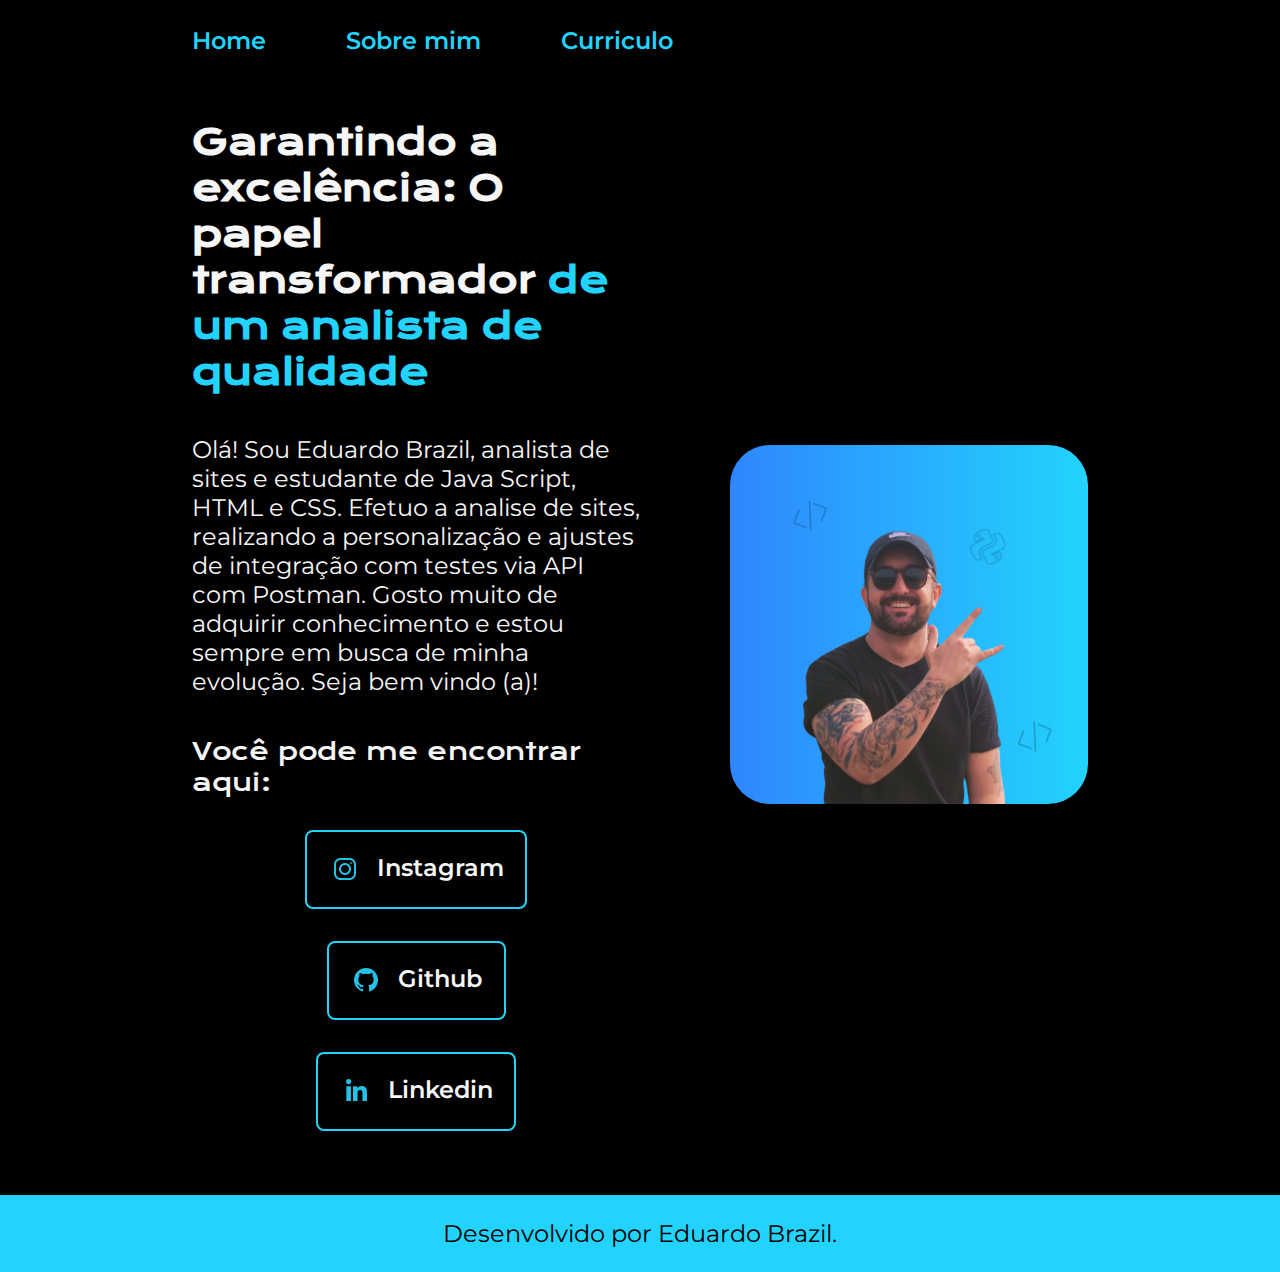
<file: index.html>
<!DOCTYPE html>
<html lang="pt-br">
<head>
    <meta charset="UTF-8">
    <meta name="viewport" content="width=device-width, initial-scale=1.0">
    <title>Portfolio</title>
    <link rel="stylesheet" href="./Styles/style.css"> 
</head>
<body>
    <header class="cabecalho">
        <nav class="cabecalho__menu">
            <a class="cabecalho__menu__link" href="index.html">Home</a>
            <a class="cabecalho__menu__link"href="about.html">Sobre mim</a>
            <a class="cabecalho__menu__link"href="curriculo.html">Curriculo</a>

        </nav>
    </header>
    <main class="apresentacao">
        <section class="apresentacao__conteudo"> 
            <h1 class="apresentacao__conteudo__titulo">Garantindo a excelência: O papel transformador  <strong class="titulo-destaque"> de um analista de qualidade</strong></h1>
            
            <p class="apresentacao__conteudo__texto">Olá! Sou Eduardo Brazil, analista de sites  e estudante de Java Script, HTML e CSS</strong>. 
                Efetuo a analise de sites, realizando a personalização e ajustes de integração com testes via API com Postman. Gosto muito de adquirir conhecimento e estou sempre em busca de minha evolução. Seja bem vindo (a)! </p>
            <div class="apresentacao__links"> 
                <h2 class="apresentacao__links__subtitulo">Você pode me encontrar aqui: </h2>

                <a class="apresentacao__links__navegacao" href="https://www.instagram.com.br/eduardobrazil__/">
                    <img src="assets/icons8-instagram-32.png">
                    Instagram
                </a>
                <a class="apresentacao__links__navegacao" href="https://github.com/braziledu19">
                    <img src="assets/icons8-github-32.png">
                    Github
                </a>

                <a class="apresentacao__links__navegacao" href="https://www.linkedin.com/in/eduardobrazil/">
                    <img src="assets/icons8-linkedin-32.png">
                    Linkedin
                </a>

            </div>
       
        </section>
        <img class="apresentacao__imagem" src="assets/Design sem nome (8).png"
         alt="Minha foto"> 
    </main>
    <footer class="rodape">
        <p> Desenvolvido por Eduardo Brazil.</p>
     </footer>
    
</body>
</html>
</file>
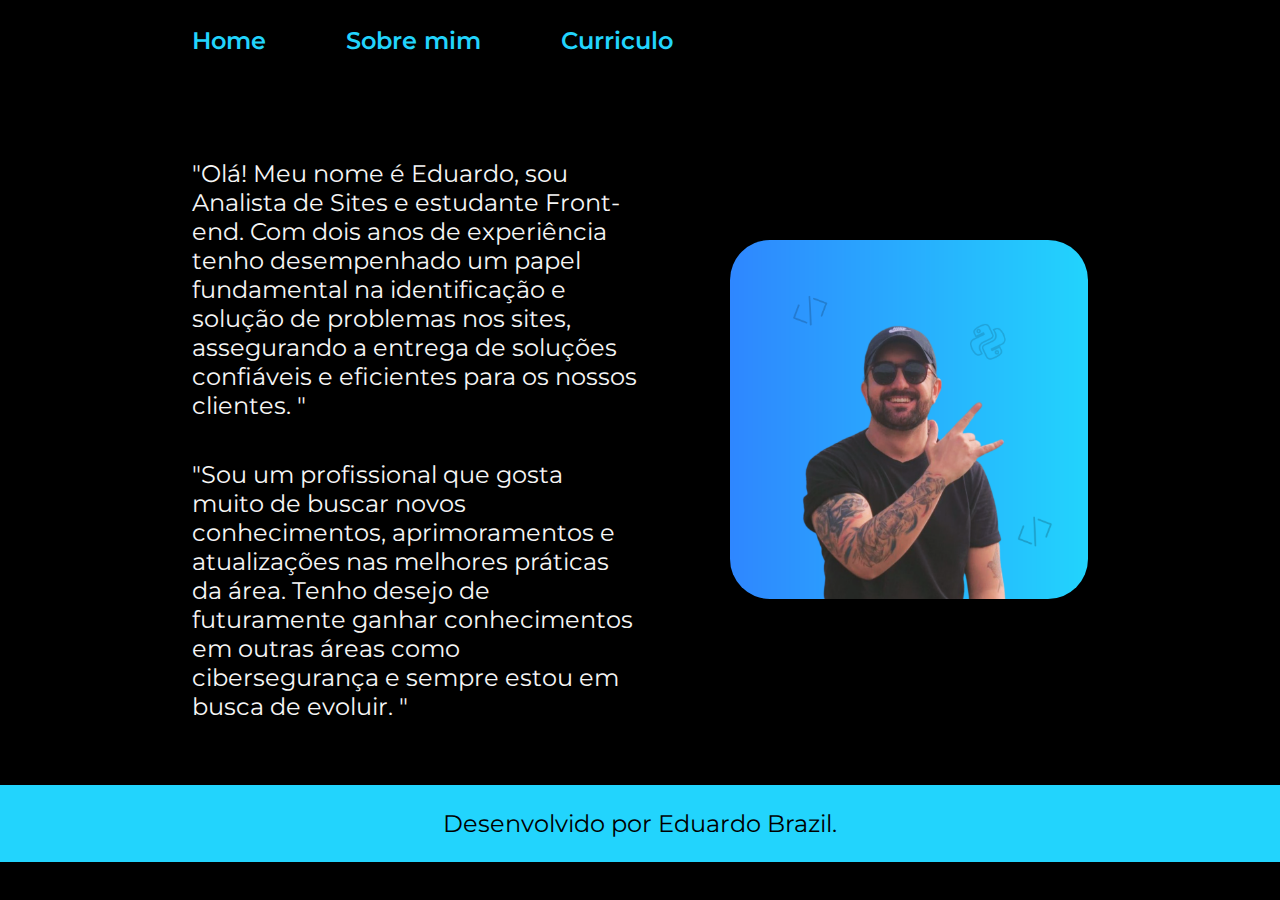
<file: about.html>
<!DOCTYPE html>
<html lang="pt-br">
<head>
    <meta charset="UTF-8">
    <meta name="viewport" content="width=device-width, initial-scale=1.0">
    <title>Sobre mim</title>
    <link rel="stylesheet" href="./Styles/style.css">
</head>
<body>
   <header class="cabecalho">
    <nav class="cabecalho__menu">
        <a class="cabecalho__menu__link" href="index.html">Home</a>
        <a class="cabecalho__menu__link"href="about.html">Sobre mim</a>
        <a class="cabecalho__menu__link"href="curriculo.html">Curriculo</a>

    </nav>
   </header>
   <main class="apresentacao">
  <section class="apresentacao__conteudo">
    <h1 class="apresentacao__conteudo__titulo"> </h1>
    <P class="apresentacao__conteudo__texto">"Olá! Meu nome é Eduardo, sou Analista de Sites e estudante Front-end. Com dois anos de experiência tenho desempenhado um papel fundamental na identificação e solução de problemas nos sites, assegurando a entrega de soluções confiáveis e eficientes para os nossos clientes. "</P>
    <p class="apresentacao__conteudo__texto">"Sou um profissional que gosta muito de buscar novos conhecimentos, aprimoramentos e atualizações nas melhores práticas da área. Tenho desejo de futuramente ganhar conhecimentos em outras áreas como cibersegurança e sempre estou em busca de evoluir. "</p>

   

  </section>
  <img class="apresentacao__imagem" src="assets/Design sem nome (8).png"
         alt="Minha foto"> 
   </main>
   <footer class="rodape">
    <p> Desenvolvido por Eduardo Brazil.</p>
 </footer>
</html>
</file>
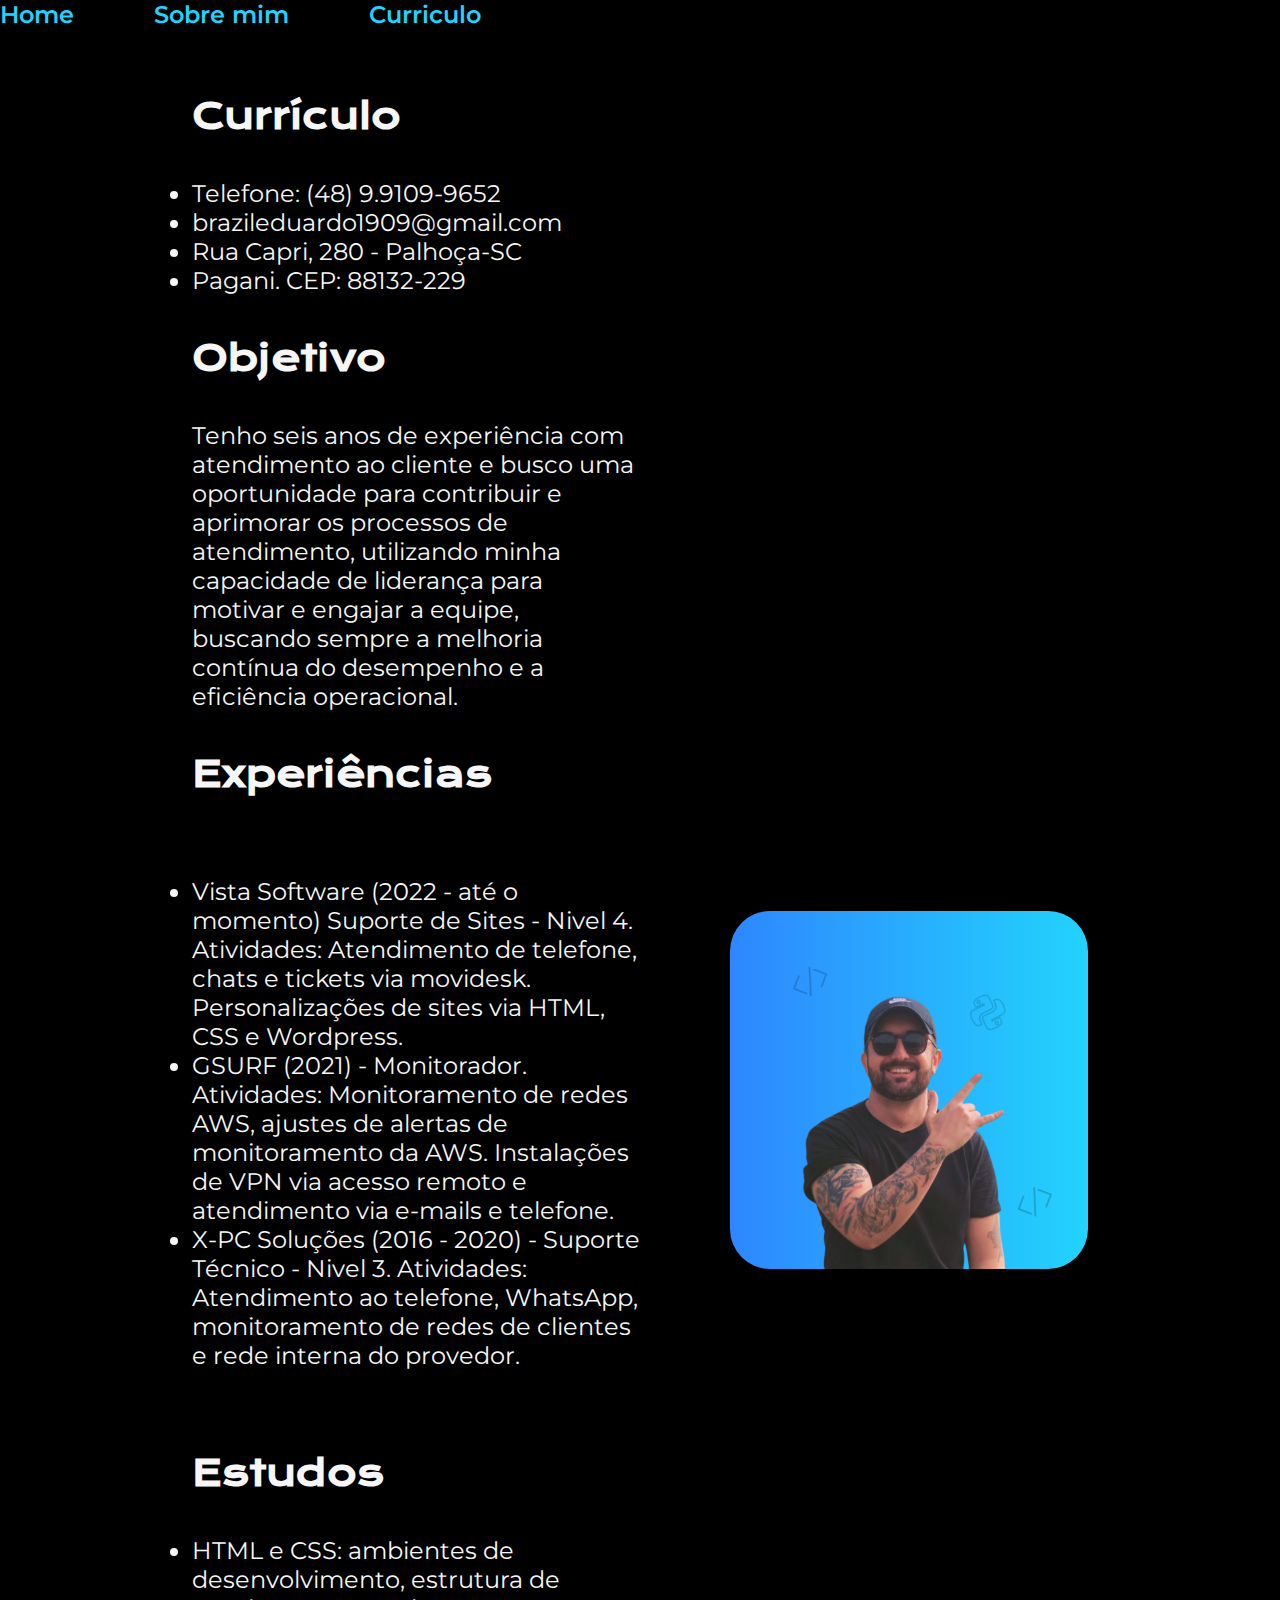
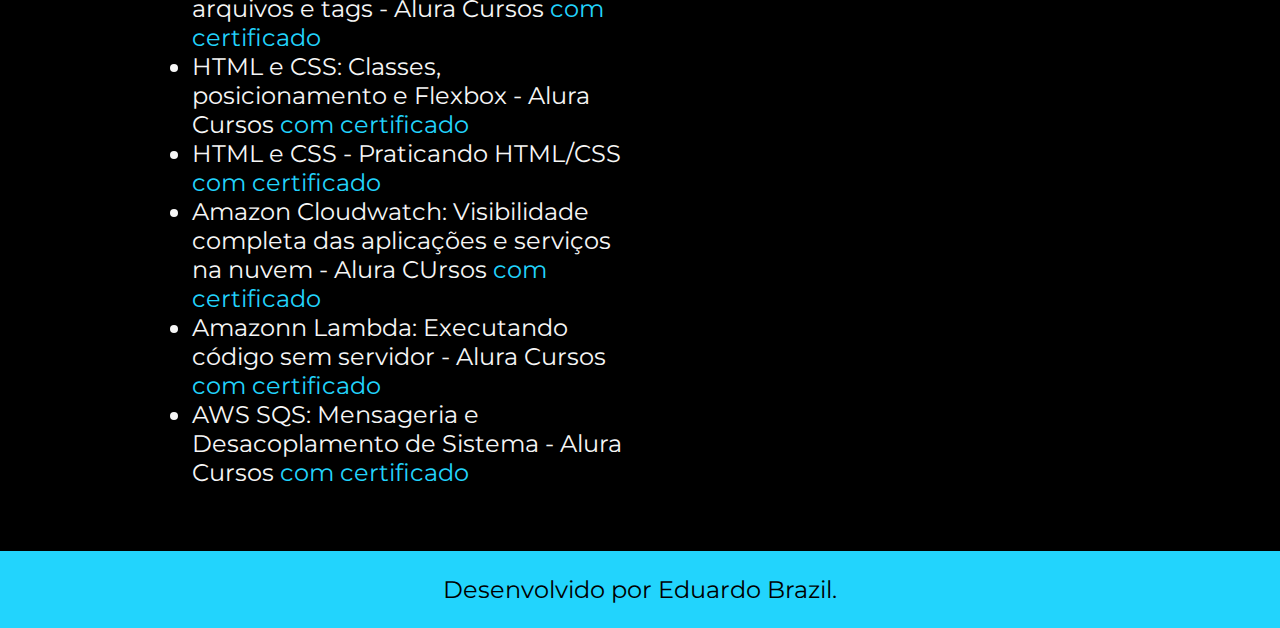
<file: curriculo.html>
<!DOCTYPE html>
<html lang="en">
<head>
    <meta charset="UTF-8">
    <meta name="viewport" content="width=device-width, initial-scale=1.0">
    <title>Document</title>
    <link rel="stylesheet" href="./Styles/style.css">
</head>
<body>
    <header>
        <nav class="cabecalho__menu">
            <a class="cabecalho__menu__link" href="index.html">Home</a>
            <a class="cabecalho__menu__link"href="about.html">Sobre mim</a>
            <a class="cabecalho__menu__link"href="curriculo.html">Curriculo</a>

        </nav>
    </header>
</body>
</html>
<main class="apresentacao">
    <section class="apresentacao__conteudo">
        <h1 class="apresentacao__conteudo__titulo">Currículo</h1>
        <ul class="apresentacao__conteudo__texto">
            <li>Telefone: (48) 9.9109-9652 </li>
            <li>brazileduardo1909@gmail.com </li>
            <li>Rua Capri, 280 - Palhoça-SC </li>
            <li>Pagani.  CEP: 88132-229</li>
            
        </ul>
        <h2 class="apresentacao__conteudo__titulo"> Objetivo</h2>
        <p class="apresentacao__conteudo__texto">Tenho seis anos de experiência com atendimento ao cliente e busco uma oportunidade para contribuir e aprimorar os processos de atendimento, utilizando minha capacidade de liderança para motivar e engajar a equipe, buscando sempre a melhoria contínua do desempenho e a eficiência operacional.</p>

        <h2 class="apresentacao__conteudo__titulo">Experiências</h2>
        <p class="apresentacao__conteudo__texto">
        <ul class="apresentacao__conteudo__texto">
            <li> Vista Software (2022 - até o momento) Suporte de Sites - Nivel 4. Atividades: Atendimento de telefone, chats e tickets via movidesk. Personalizações de sites via HTML, CSS e Wordpress. </li>

            <li> GSURF (2021) - Monitorador. Atividades: Monitoramento de redes AWS, ajustes de alertas de monitoramento da AWS. Instalações de VPN via acesso remoto e atendimento via e-mails e telefone.  </li>  
            
            <li> X-PC Soluções (2016 - 2020) - Suporte Técnico - Nivel 3. Atividades: Atendimento ao telefone, WhatsApp, monitoramento de redes de clientes e rede interna do provedor.</li>
          
        </ul>
        </p>
        <h2 class="apresentacao__conteudo__titulo">Estudos</h2>
        <div class="apresentacao__conteudo__texto">
        <ul class="apresentacao__conteudo__texto">
            <li>HTML e CSS: ambientes de desenvolvimento, estrutura de arquivos e tags - Alura Cursos <a href="https://cursos.alura.com.br/user/eduardo-costa16/course/html-css-ambiente-arquivos-tags/certificate">com certificado</a> </li>
            <li>HTML e CSS: Classes, posicionamento e Flexbox - Alura Cursos <a href="https://cursos.alura.com.br/user/eduardo-costa16/course/html-css-classes-posicionamento-flexbox/certificate">com certificado</a></li>
            <li>HTML e CSS - Praticando HTML/CSS<a href="https://cursos.alura.com.br/user/eduardo-costa16/course/html-css-praticando-html-css/certificate"> com certificado</a></li>
            <li>Amazon Cloudwatch: Visibilidade completa das aplicações e serviços na nuvem - Alura CUrsos <a href="https://cursos.alura.com.br/user/brazileduardo1909/course/amazon-cloudwatch-monitoramento/certificate">com certificado</a></li>
            <li>Amazonn Lambda: Executando código sem servidor - Alura Cursos <a href="https://cursos.alura.com.br/user/brazileduardo1909/course/serverless-aws-lambda/certificate">com certificado</a></li>
            <li>AWS SQS: Mensageria e Desacoplamento de Sistema - Alura Cursos <a href="https://cursos.alura.com.br/user/brazileduardo1909/course/aws-sqs-mensageria-desacoplamento-sistemas/certificate">com certificado</a></li>
        </ul>
        </div> 
    </section>
    <img class="apresentacao__imagem" src="assets/Design sem nome (8).png"
         alt="Minha foto"> 
</main> 
<footer class="rodape">
    <p> Desenvolvido por Eduardo Brazil. </p>
</footer>
</file>
<file: Styles/style.css>
@import url('https://fonts.googleapis.com/css2?family=Krona+One&family=Montserrat:wght@400;600&display=swap');

:root {
    --cor-primaria:#000000;
    --cor-secundaria:#F6F6F6;
    --cor-tercearia:#22D4FD;
    --cor-hover:#272727;


    --fonte-primaria: 'Krona One', sans-serif;
    --fonte-secundaria:'Montserrat' , sans-serif;
}

* {
    margin:0; 
    padding: 0;
}

body {
    /*height:100vh;*/
    box-sizing: border-box;
    background-color: var(--cor-primaria);
    color: var(--cor-secundaria);

}

.cabecalho {
    padding: 2% 0  0 15% ;

}

.cabecalho__menu {
    display: flex;
    gap: 80px;
}
.cabecalho__menu__link {
    font-family: var(--fonte-secundaria);
    font-size: 1.5rem;
    font-weight: 600;
    color:var(--cor-tercearia);
    text-decoration:none;

}


.apresentacao {
    padding: 5% 15%;
    display: flex;
    align-items: center;
    justify-content: space-between;
    gap:82px;
}

.apresentacao__conteudo {
    width: 50%;
    display: flex;
    flex-direction: column;
    gap: 40px;


}

.apresentacao__conteudo__titulo {
    font-size:  2.25rem;
    font-family: var(--fonte-primaria);
    
    
   
}

.titulo-destaque {
    color: var(--cor-tercearia);
}
.apresentacao__conteudo__texto {
    font-size:1.5rem;;
    font-family: var(--fonte-secundaria);
}


.apresentacao__conteudo__texto a{
    text-decoration: none;
    color: var(--cor-tercearia);
}

 
.apresentacao__imagem {
    width: 40%;
    border-radius: 40px;
}


.apresentacao__links {
    display:flex; 
    flex-direction: column;
    justify-content:space-between;
    align-items: center;
    gap:32px;

}

.apresentacao__links__subtitulo {
    font-family: var(--fonte-primaria);
    font-weight: 400;
    font-size: 1.5rem;
    
}
.apresentacao__links__navegacao {
     
     display: flex;
     justify-content: center;
     gap:16px;
     border: 2px solid var(--cor-tercearia);
     width: 50%S;
     text-align: center;
     border-radius: 8px;
     font-size: 1.5rem;
     font-weight: 600;
     padding: 21.5px;
     text-decoration: none;
     color:#F6F6F6;
     font-family: var(--fonte-secundaria);
}

.apresentacao__links__link:hover {
    background-color: var(--cor-hover);
}

.rodape {
    padding:24px;
    color:var(--cor-primaria);
    background-color: var(--cor-tercearia);
    text-align: center;
    font-family: var(--fonte-secundaria);
    font-size: 1.5rem;
    font-weight: 400;
    
}


@media  (max-width: 1200px) {
    .cabecalho {
        padding: 10%;

    }

    .cabecalho_menu {
        justify-content:center;
    }
    
    .apresentacao {
       flex-direction: column-reverse;
       padding: 5%;
    }

    .apresentacao__conteudo {
        width: auto;
    }
  }
</file>
